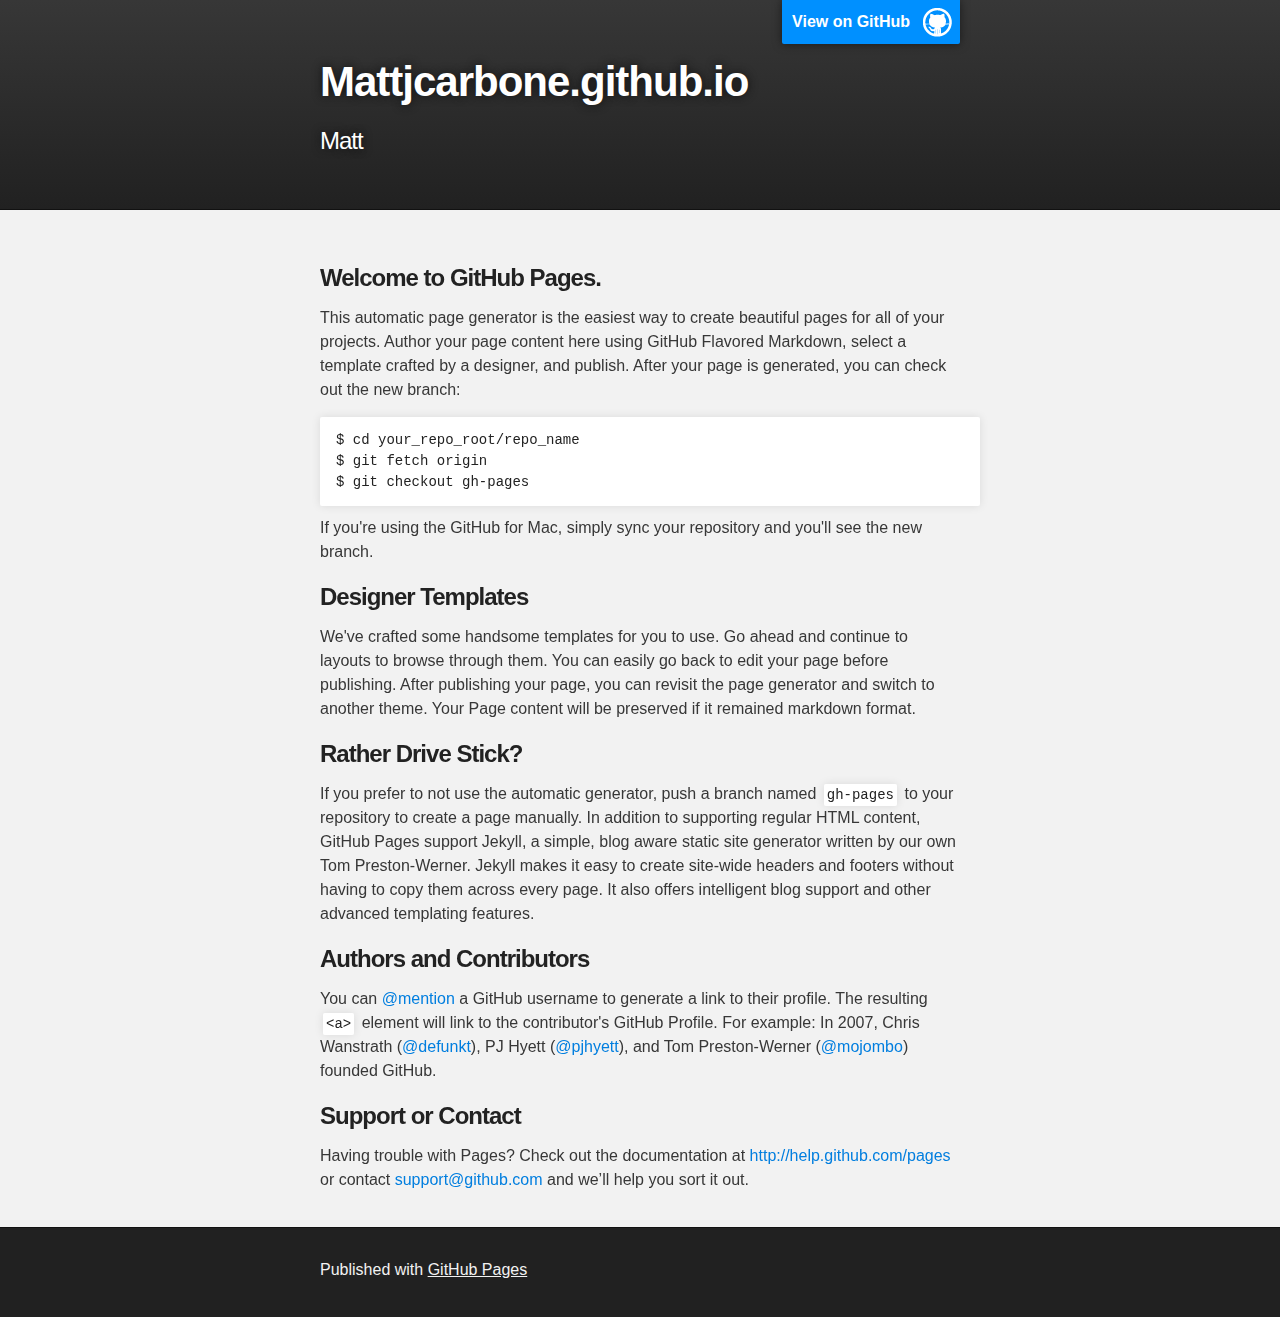
<file: index.html>
<!DOCTYPE html>
<html>

  <head>
    <meta charset='utf-8' />
    <meta http-equiv="X-UA-Compatible" content="chrome=1" />
    <meta name="description" content="Mattjcarbone.github.io : Matt" />

    <link rel="stylesheet" type="text/css" media="screen" href="stylesheets/stylesheet.css">

    <title>Mattjcarbone.github.io</title>
  </head>

  <body>

    <!-- HEADER -->
    <div id="header_wrap" class="outer">
        <header class="inner">
          <a id="forkme_banner" href="https://github.com/mattjcarbone">View on GitHub</a>

          <h1 id="project_title">Mattjcarbone.github.io</h1>
          <h2 id="project_tagline">Matt</h2>

        </header>
    </div>

    <!-- MAIN CONTENT -->
    <div id="main_content_wrap" class="outer">
      <section id="main_content" class="inner">
        <h3>
<a name="welcome-to-github-pages" class="anchor" href="#welcome-to-github-pages"><span class="octicon octicon-link"></span></a>Welcome to GitHub Pages.</h3>

<p>This automatic page generator is the easiest way to create beautiful pages for all of your projects. Author your page content here using GitHub Flavored Markdown, select a template crafted by a designer, and publish. After your page is generated, you can check out the new branch:</p>

<pre><code>$ cd your_repo_root/repo_name
$ git fetch origin
$ git checkout gh-pages
</code></pre>

<p>If you're using the GitHub for Mac, simply sync your repository and you'll see the new branch.</p>

<h3>
<a name="designer-templates" class="anchor" href="#designer-templates"><span class="octicon octicon-link"></span></a>Designer Templates</h3>

<p>We've crafted some handsome templates for you to use. Go ahead and continue to layouts to browse through them. You can easily go back to edit your page before publishing. After publishing your page, you can revisit the page generator and switch to another theme. Your Page content will be preserved if it remained markdown format.</p>

<h3>
<a name="rather-drive-stick" class="anchor" href="#rather-drive-stick"><span class="octicon octicon-link"></span></a>Rather Drive Stick?</h3>

<p>If you prefer to not use the automatic generator, push a branch named <code>gh-pages</code> to your repository to create a page manually. In addition to supporting regular HTML content, GitHub Pages support Jekyll, a simple, blog aware static site generator written by our own Tom Preston-Werner. Jekyll makes it easy to create site-wide headers and footers without having to copy them across every page. It also offers intelligent blog support and other advanced templating features.</p>

<h3>
<a name="authors-and-contributors" class="anchor" href="#authors-and-contributors"><span class="octicon octicon-link"></span></a>Authors and Contributors</h3>

<p>You can <a href="https://github.com/blog/821" class="user-mention">@mention</a> a GitHub username to generate a link to their profile. The resulting <code>&lt;a&gt;</code> element will link to the contributor's GitHub Profile. For example: In 2007, Chris Wanstrath (<a href="https://github.com/defunkt" class="user-mention">@defunkt</a>), PJ Hyett (<a href="https://github.com/pjhyett" class="user-mention">@pjhyett</a>), and Tom Preston-Werner (<a href="https://github.com/mojombo" class="user-mention">@mojombo</a>) founded GitHub.</p>

<h3>
<a name="support-or-contact" class="anchor" href="#support-or-contact"><span class="octicon octicon-link"></span></a>Support or Contact</h3>

<p>Having trouble with Pages? Check out the documentation at <a href="http://help.github.com/pages">http://help.github.com/pages</a> or contact <a href="mailto:support@github.com">support@github.com</a> and we’ll help you sort it out.</p>
      </section>
    </div>

    <!-- FOOTER  -->
    <div id="footer_wrap" class="outer">
      <footer class="inner">
        <p>Published with <a href="http://pages.github.com">GitHub Pages</a></p>
      </footer>
    </div>

    

  </body>
</html>
</file>
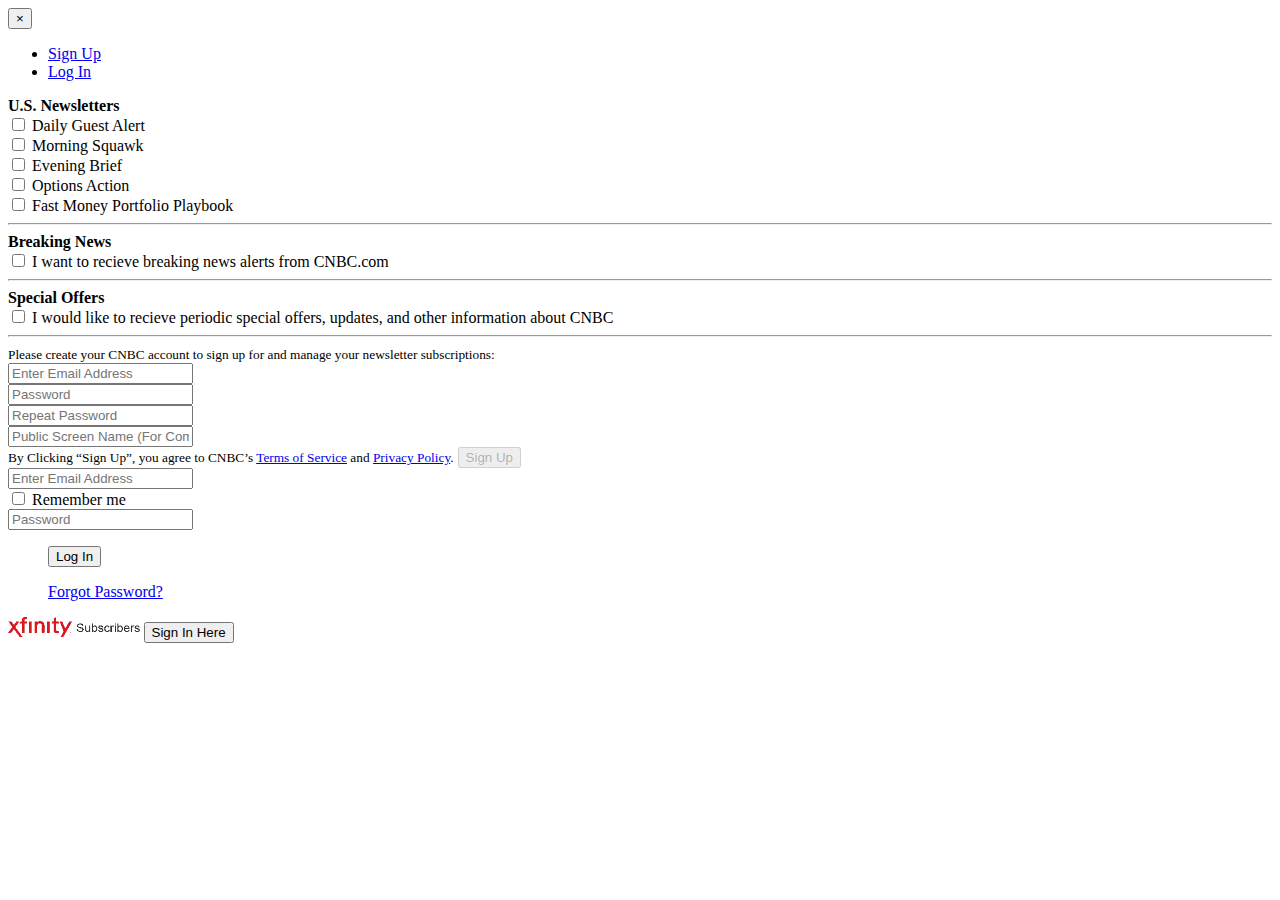
<file: bedrock-proto/login.html>
<!DOCTYPE html>
<html>
<head>
  <meta http-equiv="content-type" content="text/html; charset=UTF-8">
  <title>Remote file for Bootstrap Modal</title>  
</head>
    <body>


      <div class="modal-dialog">
      <div class="modal-content">

        
        <button type="button" class="close" data-dismiss="modal" aria-hidden="true">&times;</button>

      <ul class="nav nav-tabs myTab">
        <li><a href="#signup" data-toggle="tab">Sign Up</a></li>
        <li class="active"><a href="#login" data-toggle="tab">Log In</a></li>
      </ul>


       <div class="tab-content">
        
          <div class="tab-pane fade" id="signup">

            <div class="modal-body">

            <div class="row">
              <div class="col-sm-6">
                <strong>U.S. Newsletters</strong>
              </div>
                <div class="col-sm-6">
               <div class="checkbox m-zero">
                <li>
                  <label>
                    <input type="checkbox" value="">
                    Daily Guest Alert
                  </label>
                </li>
                <li>
                   <label>
                    <input type="checkbox" value="">
                    Morning Squawk
                  </label>
                </li>
                <li>
                   <label>
                    <input type="checkbox" value="">
                    Evening Brief
                  </label>
                </li>
                <li>
                  <label>
                    <input type="checkbox" value="">
                    Options Action
                  </label>
                </li>
                <li>
                  <label>
                    <input type="checkbox" value="">
                   Fast Money Portfolio Playbook
                  </label>
                </li>
              </div>
               </div>
            </div>

            <hr>

            <div class="row">
              <div class="col-sm-6">
                <strong>Breaking News</strong>
              </div>
                <div class="col-sm-6"> 
                  <div class="checkbox m-zero">
                    <label>
                      <input type="checkbox" value="">
                      I want to recieve breaking news alerts from CNBC.com
                    </label>
                  </div>
               </div>
            </div>

            <hr>

             <div class="row">
              <div class="col-sm-6">
                <strong>Special Offers</strong>
              </div>
                <div class="col-sm-6"> 
                  <div class="checkbox m-zero">
                    <label>
                      <input type="checkbox" value="">
                      I would like to recieve periodic special offers, updates, and other information about CNBC
                    </label>
                  </div>
               </div>
            </div>

            <hr>

            <small class="help-block">Please create your CNBC account to sign up for and manage your newsletter subscriptions:</small>

          
           

       <div class="signup-group">
          <div class="row">
             <div class="col-sm-12">
               <input class="form-control" type="text" placeholder="Enter Email Address">
             </div>
         </div>
         
         <div class="row"> 
           <div class="col-sm-6">
             <input type="password" class="form-control" placeholder="Password">
           </div>
         
           <div class="col-sm-6">
             <input type="password" class="form-control" placeholder="Repeat Password">
           </div>
         </div>
         
         <div class="row">
           <div class="col-sm-12">
             <input class="form-control" type="text" placeholder="Public Screen Name (For Commenting)">
           </div>
         </div>
       </div>
            
        

            
            </div><!-- /.modal-body -->

            <div class="modal-footer tac">
              <small class="help-block">By Clicking “Sign Up”, you agree to CNBC’s <a href="#">Terms of Service</a> and <a href="#">Privacy Policy</a>.</small>
              <button type="button" class="btn btn-grey btn-lg" data-dismiss="modal" disabled="disabled">Sign Up</button>
            </div>


          </div><!-- /.tab-pane -->


            <div class="tab-pane fade in active" id="login">

                 <div class="modal-body">
                    <input class="form-control input-lg" type="text" placeholder="Enter Email Address">
                    <div class="remember help-block"><input type="checkbox"> Remember me</div>
                    <input class="form-control input-lg" type="password" placeholder="Password">

                    <div class="tac">
                      <ul><button type="button" class="btn btn-grey btn-lg" data-dismiss="modal">Log In</button></ul>
                      <ul><a href="#">Forgot Password?</a></ul>
                    </div>
                    

                </div>

                <div class="modal-footer tac">

                  <img class="xfinity-logo" src="img/xfinity-sub.png" height="20">
                  <button type="button" class="btn btn-grey" data-dismiss="modal">Sign In Here</button>
         
                </div>
              
            </div>
      </div><!-- /.tab-content -->

      </div><!-- /.modal-content -->
    </div><!-- /.modal-dialog -->




    </body>
</html>
</file>
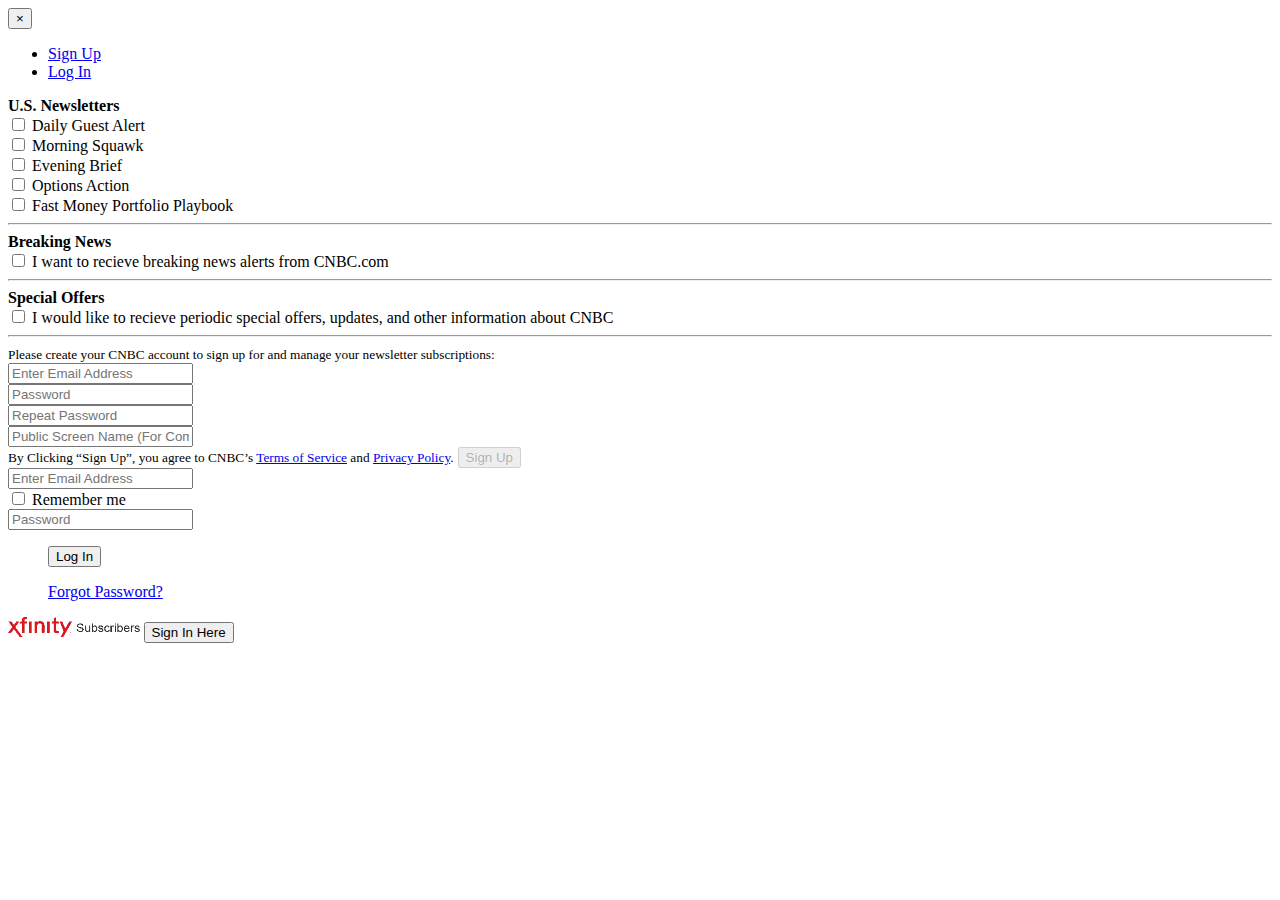
<file: bedrock-proto/signup.html>
<!DOCTYPE html>
<html>
<head>
  <meta http-equiv="content-type" content="text/html; charset=UTF-8">
  <title>Remote file for Bootstrap Modal</title>  
</head>
    <body>


      <div class="modal-dialog">
      <div class="modal-content">

        
        <button type="button" class="close" data-dismiss="modal" aria-hidden="true">&times;</button>

      <ul class="nav nav-tabs myTab">
        <li class="active"><a href="#signup" data-toggle="tab">Sign Up</a></li>
        <li><a href="#login" data-toggle="tab">Log In</a></li>
      </ul>


        <div class="tab-content">
        
          <div class="tab-pane fade in active" id="signup">

            <div class="modal-body">

            <div class="row">
              <div class="col-sm-6">
                <strong>U.S. Newsletters</strong>
              </div>
                <div class="col-sm-6">
               <div class="checkbox m-zero">
                <li>
                  <label>
                    <input type="checkbox" value="">
                    Daily Guest Alert
                  </label>
                </li>
                <li>
                   <label>
                    <input type="checkbox" value="">
                    Morning Squawk
                  </label>
                </li>
                <li>
                   <label>
                    <input type="checkbox" value="">
                    Evening Brief
                  </label>
                </li>
                <li>
                  <label>
                    <input type="checkbox" value="">
                    Options Action
                  </label>
                </li>
                <li>
                  <label>
                    <input type="checkbox" value="">
                   Fast Money Portfolio Playbook
                  </label>
                </li>
              </div>
               </div>
            </div>

            <hr>

            <div class="row">
              <div class="col-sm-6">
                <strong>Breaking News</strong>
              </div>
                <div class="col-sm-6"> 
                  <div class="checkbox m-zero">
                    <label>
                      <input type="checkbox" value="">
                      I want to recieve breaking news alerts from CNBC.com
                    </label>
                  </div>
               </div>
            </div>

            <hr>

             <div class="row">
              <div class="col-sm-6">
                <strong>Special Offers</strong>
              </div>
                <div class="col-sm-6"> 
                  <div class="checkbox m-zero">
                    <label>
                      <input type="checkbox" value="">
                      I would like to recieve periodic special offers, updates, and other information about CNBC
                    </label>
                  </div>
               </div>
            </div>

            <hr>

            <small class="help-block">Please create your CNBC account to sign up for and manage your newsletter subscriptions:</small>

          
           

       <div class="signup-group">
          <div class="row">
             <div class="col-sm-12">
               <input class="form-control" type="text" placeholder="Enter Email Address">
             </div>
         </div>
         
         <div class="row"> 
           <div class="col-sm-6">
             <input type="password" class="form-control" placeholder="Password">
           </div>
         
           <div class="col-sm-6">
             <input type="password" class="form-control" placeholder="Repeat Password">
           </div>
         </div>
         
         <div class="row">
           <div class="col-sm-12">
             <input class="form-control" type="text" placeholder="Public Screen Name (For Commenting)">
           </div>
         </div>
       </div>
            
        

            
            </div><!-- /.modal-body -->

            <div class="modal-footer tac">
              <small class="help-block">By Clicking “Sign Up”, you agree to CNBC’s <a href="#">Terms of Service</a> and <a href="#">Privacy Policy</a>.</small>
              <button type="button" class="btn btn-grey btn-lg" data-dismiss="modal" disabled="disabled">Sign Up</button>
            </div>


          </div><!-- /.tab-pane -->


            <div class="tab-pane fade" id="login">

                 <div class="modal-body">
                    <input class="form-control input-lg" type="text" placeholder="Enter Email Address">
                    <div class="remember help-block"><input type="checkbox"> Remember me</div>
                    <input class="form-control input-lg" type="password" placeholder="Password">

                    <div class="tac">
                      <ul><button type="button" class="btn btn-grey btn-lg" data-dismiss="modal">Log In</button></ul>
                      <ul><a href="#">Forgot Password?</a></ul>
                    </div>
                    

                </div>

                <div class="modal-footer tac">

                  <img class="xfinity-logo" src="img/xfinity-sub.png" height="20">
                  <button type="button" class="btn btn-grey" data-dismiss="modal">Sign In Here</button>
         
                </div>
              
            </div>
      </div><!-- /.tab-content -->

      </div><!-- /.modal-content -->
    </div><!-- /.modal-dialog -->




    </body>
</html>
</file>
<file: stylesheets/stylesheet.css>
/*******************************************************************************
Slate Theme for GitHub Pages
by Jason Costello, @jsncostello
*******************************************************************************/

@import url(pygment_trac.css);

/*******************************************************************************
MeyerWeb Reset
*******************************************************************************/

html, body, div, span, applet, object, iframe,
h1, h2, h3, h4, h5, h6, p, blockquote, pre,
a, abbr, acronym, address, big, cite, code,
del, dfn, em, img, ins, kbd, q, s, samp,
small, strike, strong, sub, sup, tt, var,
b, u, i, center,
dl, dt, dd, ol, ul, li,
fieldset, form, label, legend,
table, caption, tbody, tfoot, thead, tr, th, td,
article, aside, canvas, details, embed,
figure, figcaption, footer, header, hgroup,
menu, nav, output, ruby, section, summary,
time, mark, audio, video {
  margin: 0;
  padding: 0;
  border: 0;
  font: inherit;
  vertical-align: baseline;
}

/* HTML5 display-role reset for older browsers */
article, aside, details, figcaption, figure,
footer, header, hgroup, menu, nav, section {
  display: block;
}

ol, ul {
  list-style: none;
}

table {
  border-collapse: collapse;
  border-spacing: 0;
}

/*******************************************************************************
Theme Styles
*******************************************************************************/

body {
  box-sizing: border-box;
  color:#373737;
  background: #212121;
  font-size: 16px;
  font-family: 'Myriad Pro', Calibri, Helvetica, Arial, sans-serif;
  line-height: 1.5;
  -webkit-font-smoothing: antialiased;
}

h1, h2, h3, h4, h5, h6 {
  margin: 10px 0;
  font-weight: 700;
  color:#222222;
  font-family: 'Lucida Grande', 'Calibri', Helvetica, Arial, sans-serif;
  letter-spacing: -1px;
}

h1 {
  font-size: 36px;
  font-weight: 700;
}

h2 {
  padding-bottom: 10px;
  font-size: 32px;
  background: url('../images/bg_hr.png') repeat-x bottom;
}

h3 {
  font-size: 24px;
}

h4 {
  font-size: 21px;
}

h5 {
  font-size: 18px;
}

h6 {
  font-size: 16px;
}

p {
  margin: 10px 0 15px 0;
}

footer p {
  color: #f2f2f2;
}

a {
  text-decoration: none;
  color: #007edf;
  text-shadow: none;

  transition: color 0.5s ease;
  transition: text-shadow 0.5s ease;
  -webkit-transition: color 0.5s ease;
  -webkit-transition: text-shadow 0.5s ease;
  -moz-transition: color 0.5s ease;
  -moz-transition: text-shadow 0.5s ease;
  -o-transition: color 0.5s ease;
  -o-transition: text-shadow 0.5s ease;
  -ms-transition: color 0.5s ease;
  -ms-transition: text-shadow 0.5s ease;
}

a:hover, a:focus {text-decoration: underline;}

footer a {
  color: #F2F2F2;
  text-decoration: underline;
}

em {
  font-style: italic;
}

strong {
  font-weight: bold;
}

img {
  position: relative;
  margin: 0 auto;
  max-width: 739px;
  padding: 5px;
  margin: 10px 0 10px 0;
  border: 1px solid #ebebeb;

  box-shadow: 0 0 5px #ebebeb;
  -webkit-box-shadow: 0 0 5px #ebebeb;
  -moz-box-shadow: 0 0 5px #ebebeb;
  -o-box-shadow: 0 0 5px #ebebeb;
  -ms-box-shadow: 0 0 5px #ebebeb;
}

p img {
  display: inline;
  margin: 0;
  padding: 0;
  vertical-align: middle;
  text-align: center;
  border: none;
}

pre, code {
  width: 100%;
  color: #222;
  background-color: #fff;

  font-family: Monaco, "Bitstream Vera Sans Mono", "Lucida Console", Terminal, monospace;
  font-size: 14px;

  border-radius: 2px;
  -moz-border-radius: 2px;
  -webkit-border-radius: 2px;
}

pre {
  width: 100%;
  padding: 10px;
  box-shadow: 0 0 10px rgba(0,0,0,.1);
  overflow: auto;
}

code {
  padding: 3px;
  margin: 0 3px;
  box-shadow: 0 0 10px rgba(0,0,0,.1);
}

pre code {
  display: block;
  box-shadow: none;
}

blockquote {
  color: #666;
  margin-bottom: 20px;
  padding: 0 0 0 20px;
  border-left: 3px solid #bbb;
}


ul, ol, dl {
  margin-bottom: 15px
}

ul {
  list-style: inside;
  padding-left: 20px;
}

ol {
  list-style: decimal inside;
  padding-left: 20px;
}

dl dt {
  font-weight: bold;
}

dl dd {
  padding-left: 20px;
  font-style: italic;
}

dl p {
  padding-left: 20px;
  font-style: italic;
}

hr {
  height: 1px;
  margin-bottom: 5px;
  border: none;
  background: url('../images/bg_hr.png') repeat-x center;
}

table {
  border: 1px solid #373737;
  margin-bottom: 20px;
  text-align: left;
 }

th {
  font-family: 'Lucida Grande', 'Helvetica Neue', Helvetica, Arial, sans-serif;
  padding: 10px;
  background: #373737;
  color: #fff;
 }

td {
  padding: 10px;
  border: 1px solid #373737;
 }

form {
  background: #f2f2f2;
  padding: 20px;
}

/*******************************************************************************
Full-Width Styles
*******************************************************************************/

.outer {
  width: 100%;
}

.inner {
  position: relative;
  max-width: 640px;
  padding: 20px 10px;
  margin: 0 auto;
}

#forkme_banner {
  display: block;
  position: absolute;
  top:0;
  right: 10px;
  z-index: 10;
  padding: 10px 50px 10px 10px;
  color: #fff;
  background: url('../images/blacktocat.png') #0090ff no-repeat 95% 50%;
  font-weight: 700;
  box-shadow: 0 0 10px rgba(0,0,0,.5);
  border-bottom-left-radius: 2px;
  border-bottom-right-radius: 2px;
}

#header_wrap {
  background: #212121;
  background: -moz-linear-gradient(top, #373737, #212121);
  background: -webkit-linear-gradient(top, #373737, #212121);
  background: -ms-linear-gradient(top, #373737, #212121);
  background: -o-linear-gradient(top, #373737, #212121);
  background: linear-gradient(top, #373737, #212121);
}

#header_wrap .inner {
  padding: 50px 10px 30px 10px;
}

#project_title {
  margin: 0;
  color: #fff;
  font-size: 42px;
  font-weight: 700;
  text-shadow: #111 0px 0px 10px;
}

#project_tagline {
  color: #fff;
  font-size: 24px;
  font-weight: 300;
  background: none;
  text-shadow: #111 0px 0px 10px;
}

#downloads {
  position: absolute;
  width: 210px;
  z-index: 10;
  bottom: -40px;
  right: 0;
  height: 70px;
  background: url('../images/icon_download.png') no-repeat 0% 90%;
}

.zip_download_link {
  display: block;
  float: right;
  width: 90px;
  height:70px;
  text-indent: -5000px;
  overflow: hidden;
  background: url(../images/sprite_download.png) no-repeat bottom left;
}

.tar_download_link {
  display: block;
  float: right;
  width: 90px;
  height:70px;
  text-indent: -5000px;
  overflow: hidden;
  background: url(../images/sprite_download.png) no-repeat bottom right;
  margin-left: 10px;
}

.zip_download_link:hover {
  background: url(../images/sprite_download.png) no-repeat top left;
}

.tar_download_link:hover {
  background: url(../images/sprite_download.png) no-repeat top right;
}

#main_content_wrap {
  background: #f2f2f2;
  border-top: 1px solid #111;
  border-bottom: 1px solid #111;
}

#main_content {
  padding-top: 40px;
}

#footer_wrap {
  background: #212121;
}



/*******************************************************************************
Small Device Styles
*******************************************************************************/

@media screen and (max-width: 480px) {
  body {
    font-size:14px;
  }

  #downloads {
    display: none;
  }

  .inner {
    min-width: 320px;
    max-width: 480px;
  }

  #project_title {
  font-size: 32px;
  }

  h1 {
    font-size: 28px;
  }

  h2 {
    font-size: 24px;
  }

  h3 {
    font-size: 21px;
  }

  h4 {
    font-size: 18px;
  }

  h5 {
    font-size: 14px;
  }

  h6 {
    font-size: 12px;
  }

  code, pre {
    min-width: 320px;
    max-width: 480px;
    font-size: 11px;
  }

}
</file>
